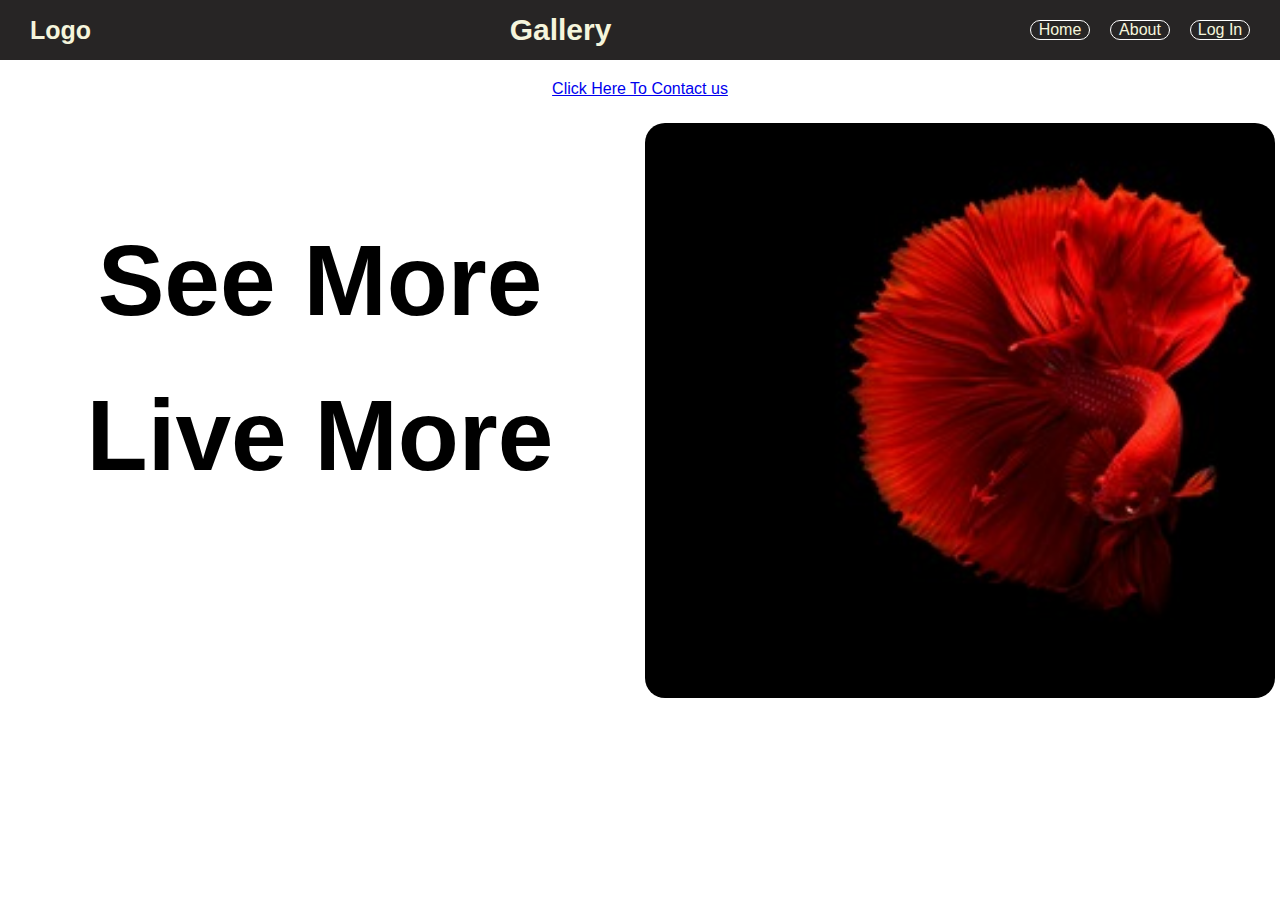
<file: index.html>
<!DOCTYPE html>
<html lang="en">
<head>
    <meta charset="UTF-8">
    <meta name="viewport" content="width=device-width, initial-scale=1.0">
    <title>1st Web Page</title>
    <link rel="stylesheet" href="style.css">
</head>
<body>
    <div class="nav">
        <div class="logo">Logo</div>
        <div class="name">Gallery</div>
        <div class="content">
            <div class="nav1">Home</div>
            <div class="nav2">About</div>
            <div class="nav3">Log In</div>
        
        </div>
    </div>
    <div class="link">
        <a class="link" href="contact.html">Click Here To Contact us</a>
    </div>
    <div class="main">
        <div class="main1">
            <h1 class="head">See More </h1>
            <h1 class="head">Live More</h1>
        </div>
        <div class="main2">
            <img class="img" src="pexels-chevanon-325044.jpg" alt="Nature">
        </div>
    </div>
    <!-- <h2 class="para">Nature</h2>
    <div class="first">
        <img class="image" src="4k-nature-ztbad1qj8vdjqe0p.jpg" alt="Nature">
    </div> -->
</body>
</html>
</file>
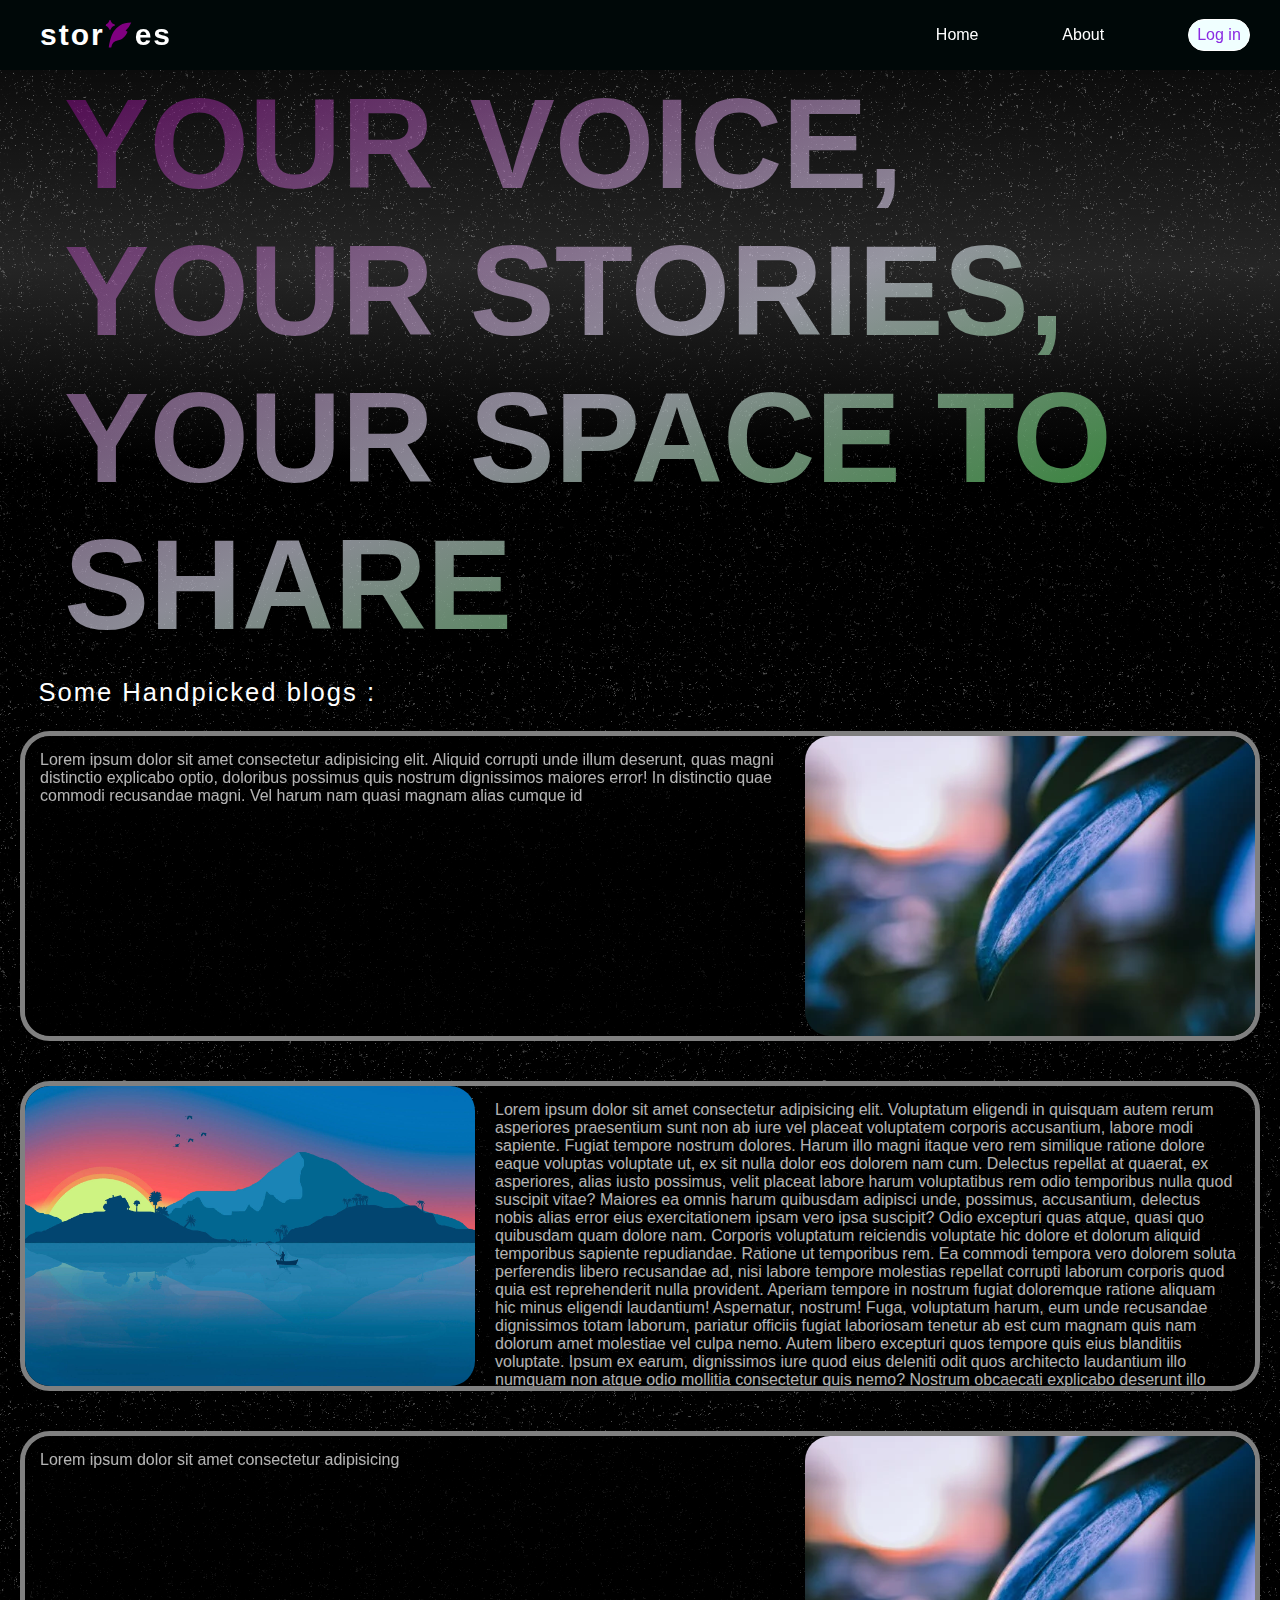
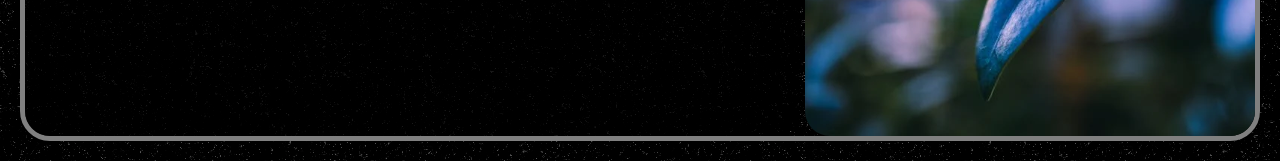
<file: Blog/index.html>
<!DOCTYPE html>
<html lang="en">
<head>
    <meta charset="UTF-8">
    <meta name="viewport" content="width=device-width, initial-scale=1.0">
    <title>Blog Page</title>
    <link rel="stylesheet" href="style.css">
</head>
<body>
    <div class="main">
        <div class="nav">
            <div class="logo">stor<img style="width: 30px;height: 40px;" src="images/logopen.svg" alt="" srcset="">es</div>
            <div class="menu">
                <div class="add">
                    <div id="txt">Add Blog</div>
                    <div class="plus">+</div>
                </div>
                <div class="nav-item" id="opnpg">Home</div>
                <div class="nav-item">About</div>
                <div id="log">Log in</div>
            </div>
        </div>


        <div id="blog_header">
            <h1 id="blog_title">Your Voice, Your Stories, Your Space to Share</h1>
        </div>



        <div id="content">
            <div class="blog">Some Handpicked blogs :</div>
            <div class="writing">
                <div class="text">Lorem ipsum dolor sit amet consectetur adipisicing elit. Aliquid corrupti unde illum deserunt, quas magni distinctio explicabo optio, doloribus possimus quis nostrum dignissimos maiores error! In distinctio quae commodi recusandae magni. Vel harum nam quasi magnam alias cumque id</div>
                <div class="img">
                    <img src="images/pexels-photo-1676581.webp" alt="nature">
                </div>
            </div>
            <div class="writing">
                <div class="img">
                    <img src="images/4k-minimalist-mountains-9oitratl6gd996za.jpg" alt="nature">
                </div>
                <div class="text">Lorem ipsum dolor sit amet consectetur adipisicing elit. Voluptatum eligendi in quisquam autem rerum asperiores praesentium sunt non ab iure vel placeat voluptatem corporis accusantium, labore modi sapiente. Fugiat tempore nostrum dolores. Harum illo magni itaque vero rem similique ratione dolore eaque voluptas voluptate ut, ex sit nulla dolor eos dolorem nam cum. Delectus repellat at quaerat, ex asperiores, alias iusto possimus, velit placeat labore harum voluptatibus rem odio temporibus nulla quod suscipit vitae? Maiores ea omnis harum quibusdam adipisci unde, possimus, accusantium, delectus nobis alias error eius exercitationem ipsam vero ipsa suscipit? Odio excepturi quas atque, quasi quo quibusdam quam dolore nam. Corporis voluptatum reiciendis voluptate hic dolore et dolorum aliquid temporibus sapiente repudiandae. Ratione ut temporibus rem. Ea commodi tempora vero dolorem soluta perferendis libero recusandae ad, nisi labore tempore molestias repellat corrupti laborum corporis quod quia est reprehenderit nulla provident. Aperiam tempore in nostrum fugiat doloremque ratione aliquam hic minus eligendi laudantium! Aspernatur, nostrum! Fuga, voluptatum harum, eum unde recusandae dignissimos totam laborum, pariatur officiis fugiat laboriosam tenetur ab est cum magnam quis nam dolorum amet molestiae vel culpa nemo. Autem libero excepturi quos tempore quis eius blanditiis voluptate. Ipsum ex earum, dignissimos iure quod eius deleniti odit quos architecto laudantium illo numquam non atque odio mollitia consectetur quis nemo? Nostrum obcaecati explicabo deserunt illo voluptas dolorum alias, tenetur hic accusamus corporis ab repellat modi ad atque expedita ratione nam iure blanditiis minus inventore recusandae distinctio cum quibusdam eaque? Sapiente aspernatur in blanditiis rem accusantium totam eveniet quasi id sit, provident aut aperiam quaerat nobis! Sint animi eaque iusto, recusandae praesentium accusamus alias labore expedita ratione facilis eligendi. Eum illo aliquam iste non mollitia nisi rerum delectus accusamus earum possimus veniam voluptate doloribus, esse quam sapiente quis corrupti veritatis nostrum cum, dignissimos at illum tempora neque. Ratione nulla nemo eaque, animi aliquam in nesciunt aliquid. Quibusdam, alias odit excepturi voluptatum dolor culpa tempora accusantium suscipit perferendis nulla. Quas, officiis aliquam a quod facere dolorem iure animi quibusdam, ullam eos ad minima perferendis cum. Vero molestiae, officia possimus aliquam iure quisquam tempora deleniti qui maxime hic ab. Repellat ex cupiditate earum eius illum doloremque praesentium, amet assumenda. Numquam doloribus nemo nesciunt fuga, architecto sunt minima minus necessitatibus laborum tempora ratione? Nam, dignissimos dolorem blanditiis itaque unde exercitationem libero explicabo quibusdam. Architecto at, fuga inventore omnis sapiente dolores voluptates modi molestiae illum quisquam nostrum iusto aliquid sint enim? Eos!</div>
            </div>
            <div class="writing">
                <div class="text">Lorem ipsum dolor sit amet consectetur adipisicing </div>
                <div class="img">
                    <img src="images/pexels-photo-1676581.webp" alt="nature">
                </div>
            </div>
        </div>
    </div>
    <div id="add-blog">
        <div id="add-blog-cross">X</div>
        <div class="add-blog-header">Add My Blog</div>
        <div class="add-blog-input">
            <div class="blog-input">
                <label for="blogs">Write Here</label><br>
                <textarea name="blogs" id="blogs" placeholder="Write On Me..." ></textarea>
            </div>
            <div class="blog-input">
                <label for="image">Image</label><br>
                <input id="image" type="text" placeholder="Paste Image Address...">
            </div>
            <div class="blog-input">
                <button id="blog-submit">Submit</button>
            </div>
        </div>
    </div>
    <form action="#" id="login">
        <div id="cross-login">X</div>
        <div class="login-header">Log In</div>
        <div class="login-input">
            <div class="input">
                <label for="username">Username</label><br>
                    <input id="username" type="text" placeholder="UserName" required>
                    <div id="span">Username not found</div>
            </div>
            <div class="input">
                <label for="password">Password</label><br>
                    <input id="password" type="password" placeholder="Password" required>
                    <div id="span2">Incorrect password</div>
            </div>
            <div class="input">
                <button id="btn">Log In</button>
            </div>
            <div id="i-input">
                <!-- <button id="btn">Sign In</button> -->
                Don't Have a Account?<u>Create One</u>

            </div>
        </div>
    </form>
    <form action="#" id="signin">
        <div id="cross-signin">X</div>
        <div class="signin-header">Sign In</div>
        <div class="signin-input">
            <div class="s-input">
                <label for="name">Username</label><br>
                    <input id="name" name="name" type="text" placeholder="UserName" required>
                    <div id="span1">Username already used</div>
            </div>
            <div class="s-input">
                <label for="email">Email</label><br>
                    <input id="email" type="email" placeholder="Email" required>
            </div>
            <div class="s-input">
                <label for="pass">Password</label><br>
                    <input id="pass" type="password" placeholder="Password" required>
            </div>
            <div class="s-input">
                <button id="button">Sign In</button>
            </div>
        </div>
    </form>
    <script src="script.js"></script>
</body>
</html>
</file>
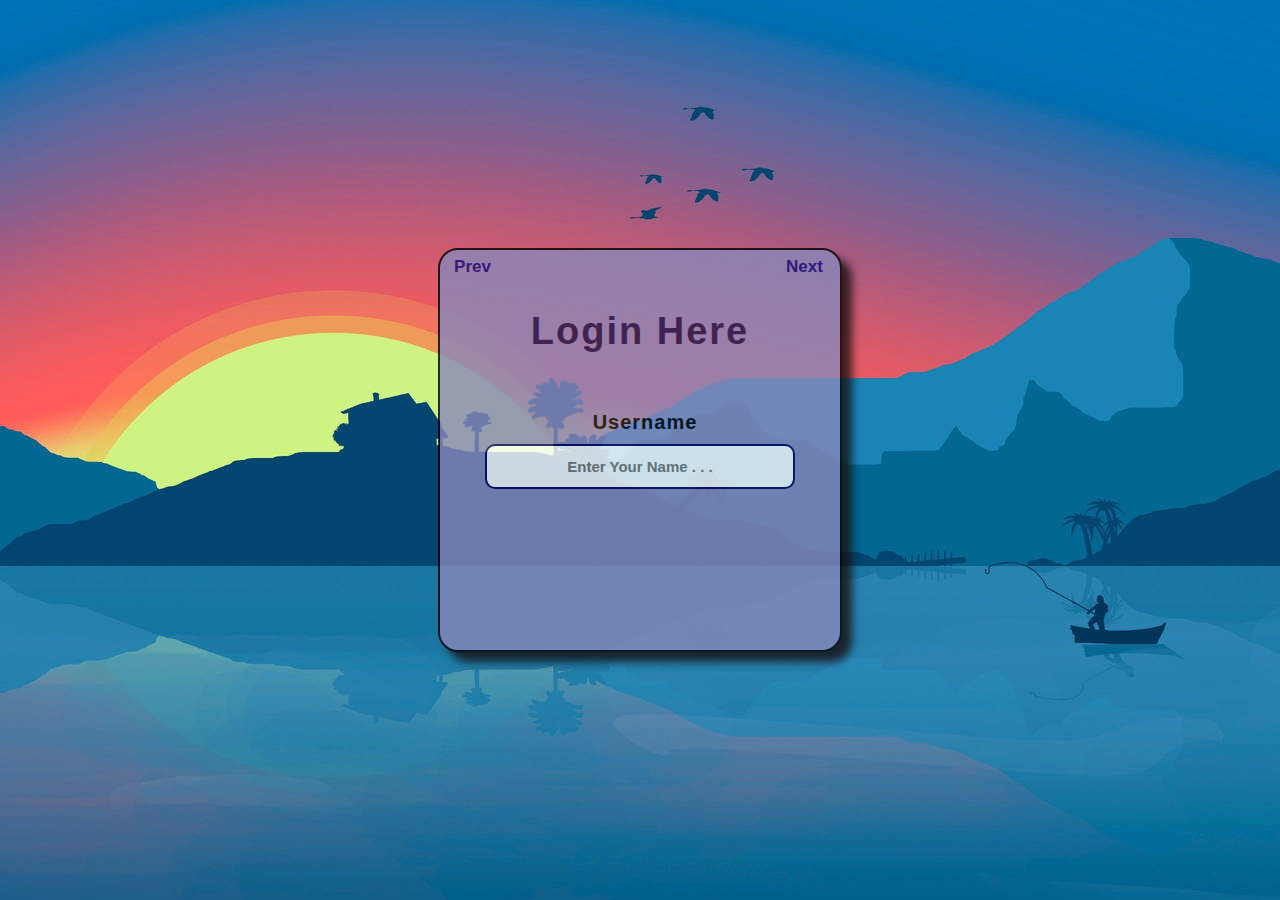
<file: Dynamic-SignUp Page/index.html>
<!DOCTYPE html>
<html lang="en">
<head>
    <meta charset="UTF-8">
    <meta name="viewport" content="width=device-width, initial-scale=1.0">
    <title>Sign Up Page</title>
    <link rel="stylesheet" href="style.css">
</head>
<body>
    <div id="container">
        <div id="move">
            <div id="prev">Prev</div>
            <div id="next">Next</div>
        </div>
        <div class="login">Login Here</div>
        <form id="form">
            <div class="input">
                <label for="username">Username</label><br>
                <input id="username" type="text" placeholder="Enter Your Name . . ." required>
            </div>
            <div class="input">
                <label for="password">Password</label><br>
                <input id="password" type="Password" placeholder="* * * * * * * * *" required>
            </div>
            <div class="input">
                <label for="email">Email</label><br>
                <input id="email" type="email" placeholder="abc@xyz.com" required>
            </div>
            <button onclick="fun()" class="btn">SUBMIT</button>
        </form>
    </div>
    <script src="script.js"></script>
</body>
</html>
</file>
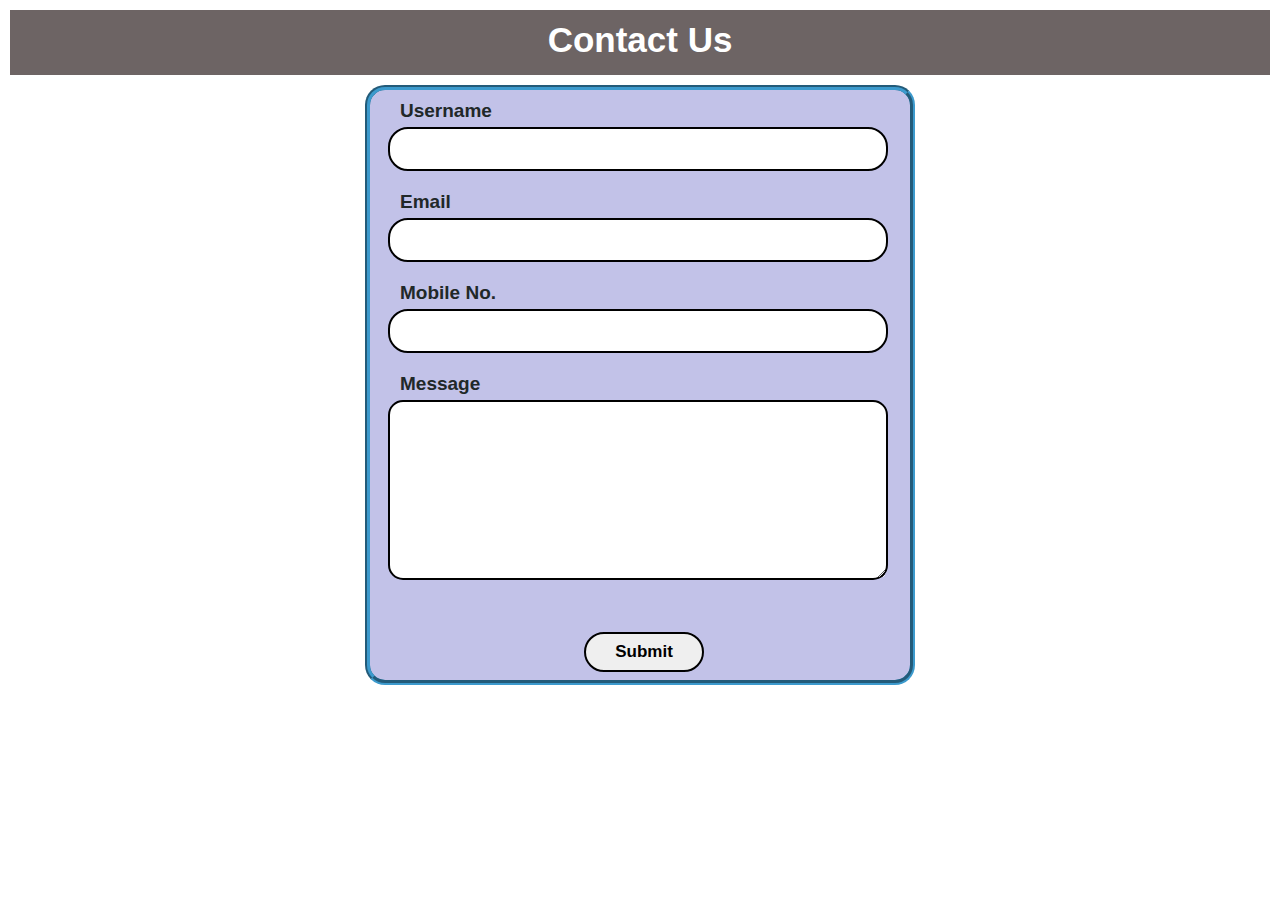
<file: contact.html>
<!DOCTYPE html>
<html lang="en">
<head>
    <meta charset="UTF-8">
    <meta name="viewport" content="width=device-width, initial-scale=1.0">
    <title>Contact Us</title>
    <link rel="stylesheet" href="contact.css">
</head>
<body>
    <div class="nav">
        <h1 class="head">Contact Us</h1>
    </div>
    <div class="container">
        <div class="form">
            <form action="contact.php">
                <div class="fill">
                    <label for="name">Username</label><br>
                    <input type="text" id="name" name="name" required>
                </div>
                <div class="fill">
                    <label for="email">Email</label><br>
                    <input type="email" id="email" name="email" required>
                </div>
                <div class="fill">
                    <label for="phone">Mobile No.</label><br>
                    <input type="text" id="phone" name="phone">
                </div>
                <div class="fill">
                    <label for="message">Message</label><br>
                    <textarea id="message" name="message" cols="80"  required></textarea>
                </div>
                <br>
                <div class="last">
                    <input class="sub" type="submit" value="Submit">
                </div>
            </form>
        </div>
    </div>
</body>
</html>
</file>
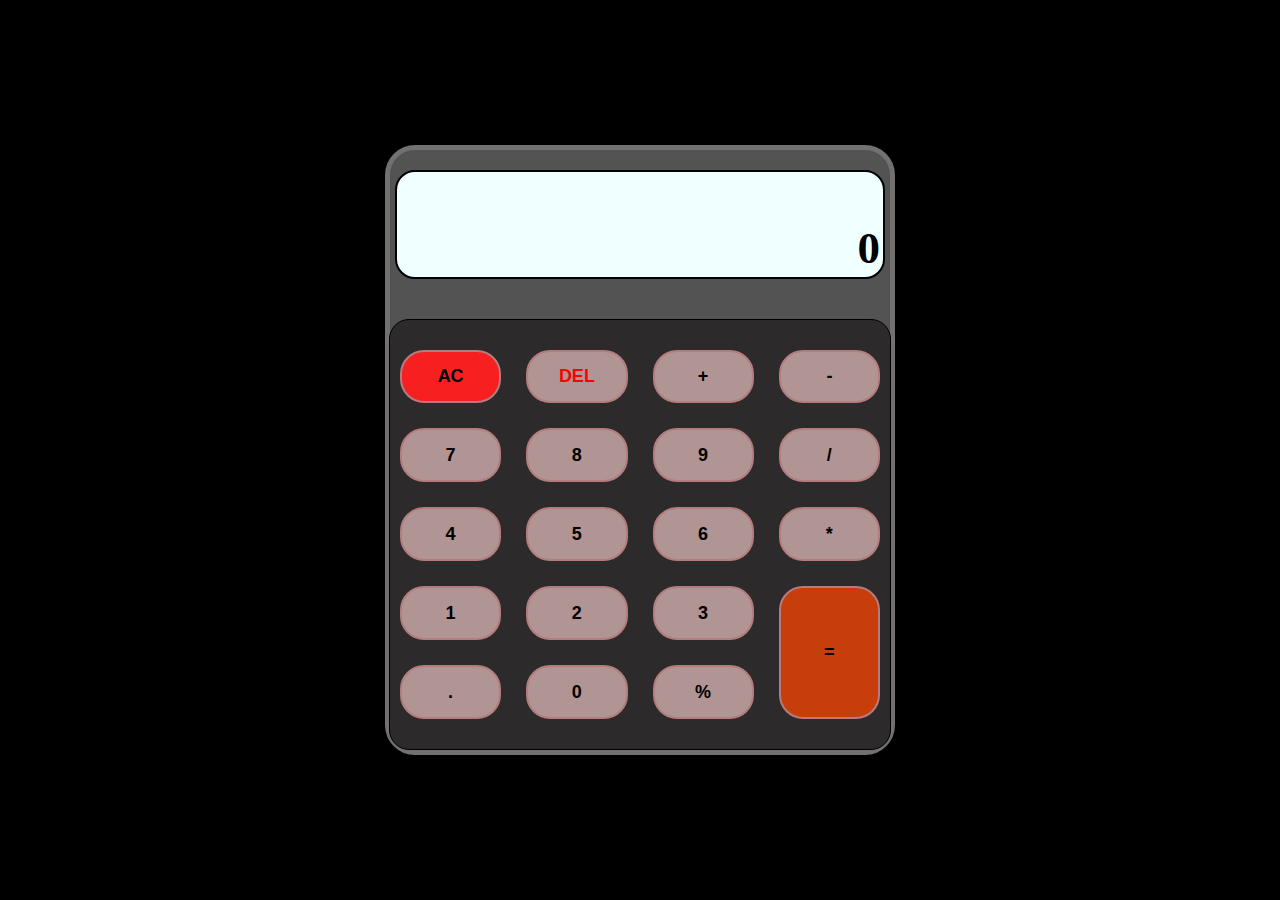
<file: Calculator/calculator.html>
<!DOCTYPE html>
<html lang="en">
<head>
    <meta charset="UTF-8">
    <meta name="viewport" content="width=device-width, initial-scale=1.0">
    <title>Calculator</title>
    <link rel="stylesheet" href="calculator.css">
</head>
<body>
    <div class="container">
        <div id="display">0</div>
        <div class="cal">
            <button class="grid-items clear" onclick="clearDisplay()">AC</button>
            <button class="grid-items del" onclick="deleteLast()">DEL</button>
            <button class="grid-items" onclick="appendToDisplay('+')">+</button>
            <button class="grid-items" onclick="appendToDisplay('-')">-</button>
            <button class="grid-items" onclick="appendToDisplay('7')">7</button>
            <button class="grid-items" onclick="appendToDisplay('8')">8</button>
            <button class="grid-items" onclick="appendToDisplay('9')">9</button>
            <button class="grid-items" onclick="appendToDisplay('/')">/</button>
            <button class="grid-items" onclick="appendToDisplay('4')">4</button>
            <button class="grid-items" onclick="appendToDisplay('5')">5</button>
            <button class="grid-items" onclick="appendToDisplay('6')">6</button>
            <button class="grid-items" onclick="appendToDisplay('*')">*</button>
            <button class="grid-items" onclick="appendToDisplay('1')">1</button>
            <button class="grid-items" onclick="appendToDisplay('2')">2</button>
            <button class="grid-items" onclick="appendToDisplay('3')">3</button>
            <button class="grid-items equal" onclick="calculateResult()">=</button>
            <button class="grid-items" onclick="appendToDisplay('.')">.</button>
            <button class="grid-items" onclick="appendToDisplay('0')">0</button>
            <button class="grid-items" onclick="appendToDisplay('%')">%</button>
        </div>
    </div>
    <script src="calculator.js"></script>
</body>
</html>
</file>
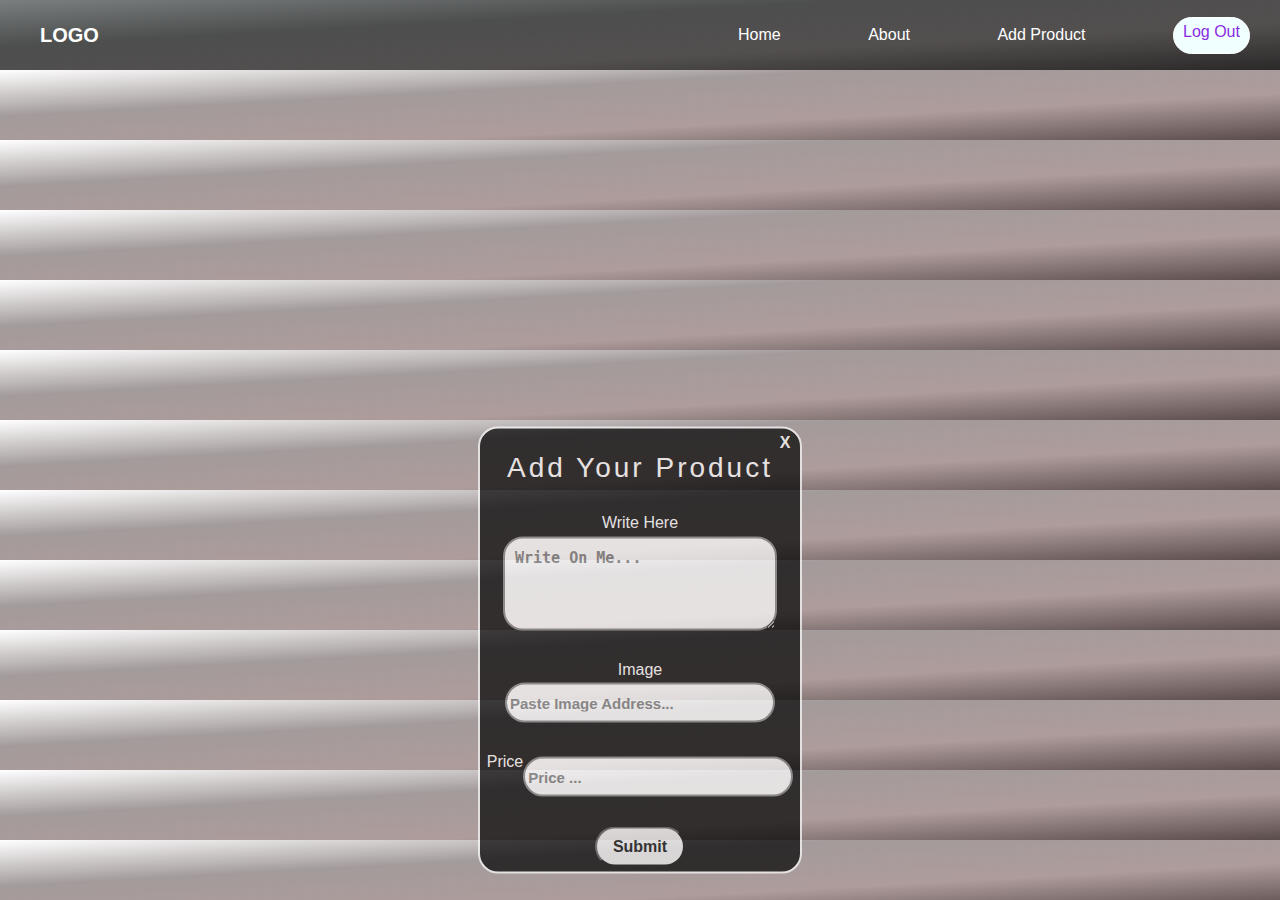
<file: Product_Site/addProd.html>
<!DOCTYPE html>
<html lang="en">
<head>
    <meta charset="UTF-8">
    <meta name="viewport" content="width=device-width, initial-scale=1.0">
    <title>Add Product</title>
    <link rel="stylesheet" href="home.css">
    <link rel="stylesheet" href="addProd.css">
    <!-- <link rel="stylesheet" href="login.css"> -->
</head>
<body>
    <div class="main">
        <div class="nav">
            <div class="logo">LOGO</div>
            <div class="menu">
                <div class="nav-item">Home</div>
                <div class="nav-item">About</div>
                <div class="nav-item">Add Product</div>
                <div id="sign">Sign In</div>
                <div id="log">Log in</div>
                <div id="logout">Log Out</div>
            </div>
        </div>
    </div>
    <div id="add-product">
        <div id="add-cross">X</div>
        <div class="add-header">Add Your Product</div>
        <div class="add-input">
            <div class="product-input">
                <label for="product">Write Here</label><br>
                <textarea name="product" id="product" placeholder="Write On Me..." ></textarea>
            </div>
            <div class="product-input">
                <label for="image">Image</label><br>
                <input id="image" type="text" placeholder="Paste Image Address...">
            </div>
            <div class="product-input">
                <label for="price">Price</label><br>
                <input id="price" type="number" placeholder="Price ...">
            </div>
            <div class="product-input">
                <button id="add-submit" type="button">Submit</button>
            </div>
        </div>
    </div>
    <script src="home.js"></script>
    <script src="addProd.js"></script>
</body>
</html>
</file>
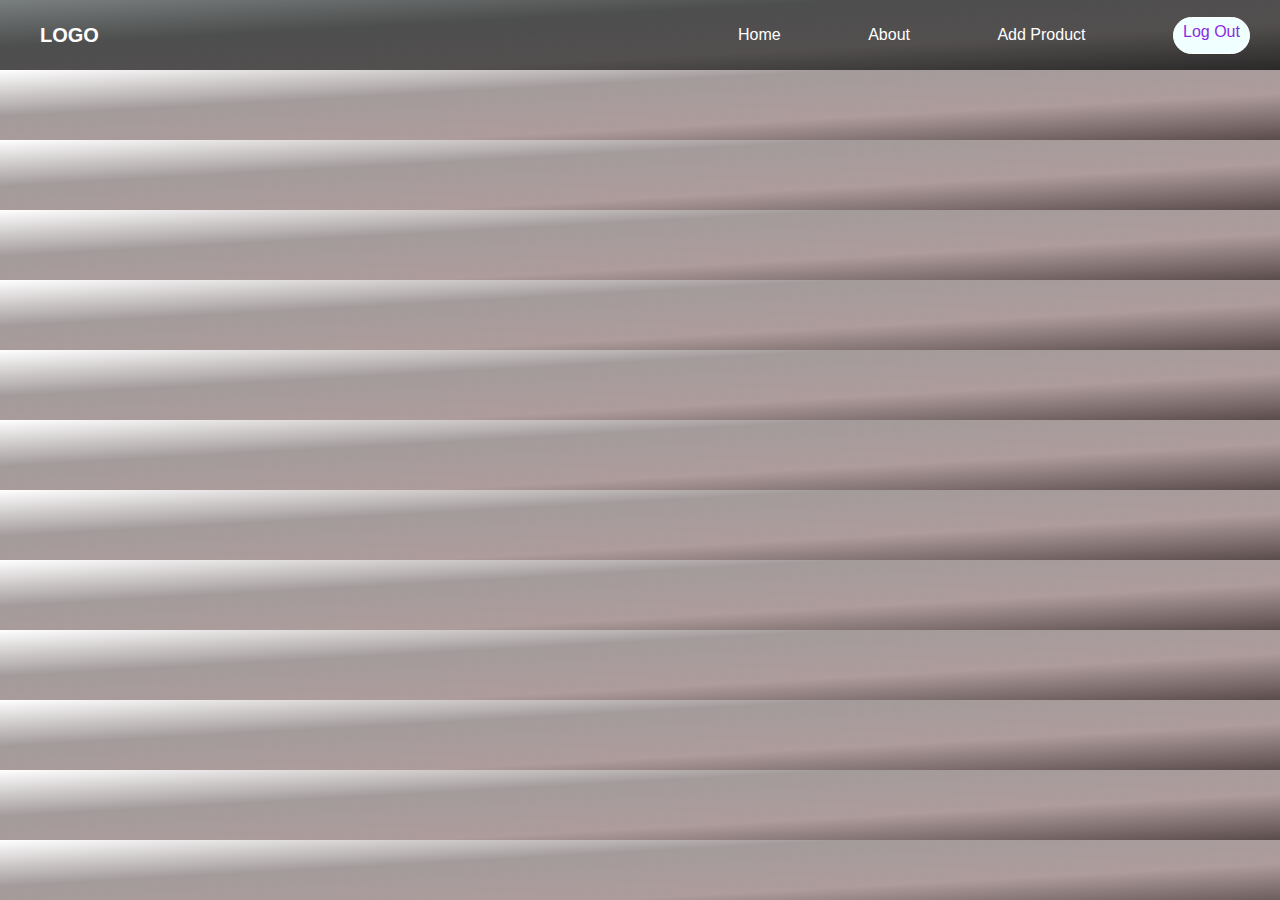
<file: Product_Site/home.html>
<!DOCTYPE html>
<html lang="en">
<head>
    <meta charset="UTF-8">
    <meta name="viewport" content="width=device-width, initial-scale=1.0">
    <title>Home</title>
    <link rel="stylesheet" href="home.css">
    <link rel="stylesheet" href="product.css">
</head>
<body>
    <div class="main">
        <div class="nav">
            <div class="logo">LOGO</div>
            <div class="menu">
                <div class="nav-item home">Home</div>
                <div class="nav-item about">About</div>
                <div class="nav-item" id="add">Add Product</div>
                <div id="sign">Sign In</div>
                <div id="log">Log in</div>
                <div id="logout">Log Out</div>
            </div>
        </div>
        <!-- <div class="product">
            <div class="product-item">
                <div class="product-img">
                    <img src="[data-uri]" alt="product">
                </div>
                <div class="product-desc">
                    camera
                </div>
                <div class="price">
                    20000
                </div>
            </div>
        </div> -->
    </div>
    <script src="home.js"></script>
    <script src="contentLoader.js"></script>
</body>
</html>
</file>
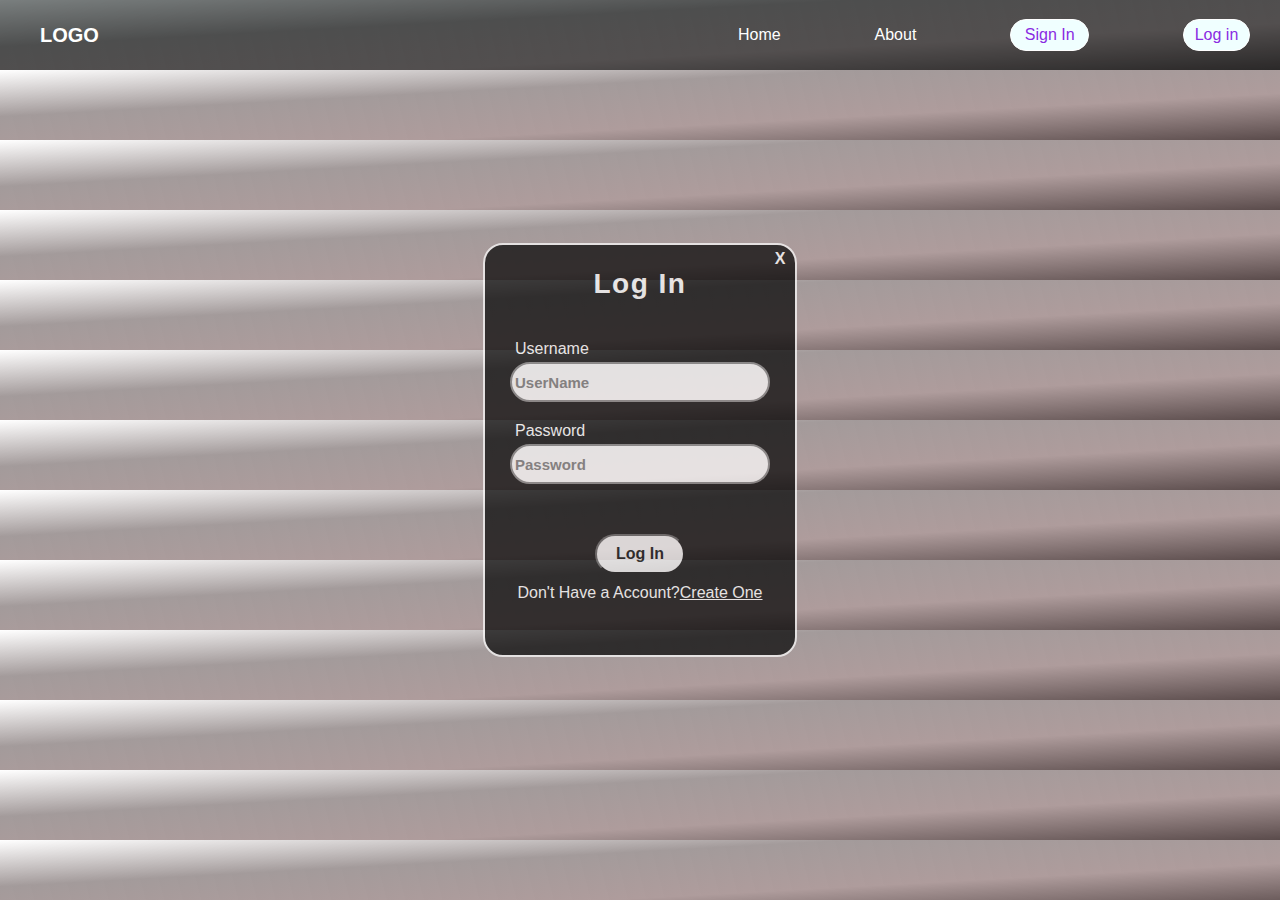
<file: Product_Site/login.html>
<!DOCTYPE html>
<html lang="en">
<head>
    <meta charset="UTF-8">
    <meta name="viewport" content="width=device-width, initial-scale=1.0">
    <title>Log In</title>
    <link rel="stylesheet" href="login.css">
    <link rel="stylesheet" href="home.css">
</head>
<body>
    <div class="main">
        <div class="nav">
            <div class="logo">LOGO</div>
            <div class="menu">
                <div class="nav-item">Home</div>
                <div class="nav-item">About</div>
                <div class="nav-item" id="add">Add Product</div>
                <div id="sign">Sign In</div>
                <div id="log">Log in</div>
            </div>
        </div>
    <form action="#" id="login">
        <div id="cross-login">X</div>
        <div class="login-header">Log In</div>
        <div class="login-input">
            <div class="input">
                <label for="username">Username</label><br>
                    <input id="username" type="text" placeholder="UserName" required>
                    <div id="span">Username not found</div>
            </div>
            <div class="input">
                <label for="password">Password</label><br>
                    <input id="password" type="password" placeholder="Password" required>
                    <div id="span2">Incorrect password</div>
            </div>
            <div class="input">
                <button id="btn" type="button">Log In</button>
            </div>
            <div id="i-input">
                <!-- <button id="btn">Sign In</button> -->
                Don't Have a Account?<u>Create One</u>

            </div>
        </div>
    </form>
    <script src="login.js"></script>
    <script src="home.js"></script>
</body>
</html>
</file>
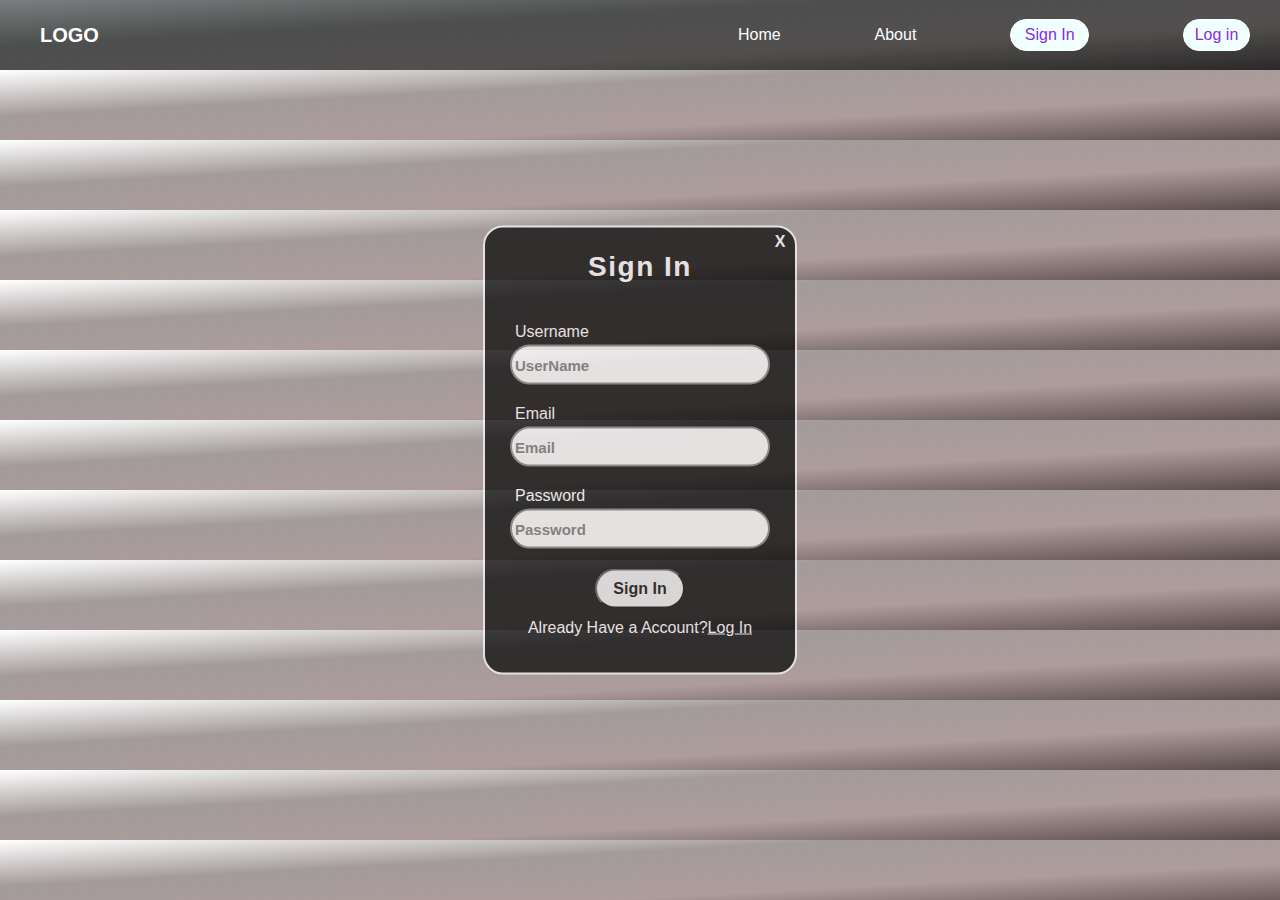
<file: Product_Site/signup.html>
<!DOCTYPE html>
<html lang="en">

<head>
    <meta charset="UTF-8">
    <meta name="viewport" content="width=device-width, initial-scale=1.0">
    <title>Sign Up</title>
    <link rel="stylesheet" href="signup.css">
    <link rel="stylesheet" href="home.css">
</head>

<body>
    <div class="main">
        <div class="nav">
            <div class="logo">LOGO</div>
            <div class="menu">
                <div class="nav-item">Home</div>
                <div class="nav-item">About</div>
                <div class="nav-item" id="add">Add Product</div>
                <div id="sign">Sign In</div>
                <div id="log">Log in</div>
            </div>
        </div>
    </div>
    <form action="#" id="signin">
        <div id="cross-signin">X</div>
        <div class="signin-header">Sign In</div>
        <div class="signin-input">
            <div class="s-input">
                <label for="name">Username</label><br>
                <input id="name" name="name" type="text" placeholder="UserName" required>
                <div id="span1">Username already used</div>
            </div>
            <div class="s-input">
                <label for="email">Email</label><br>
                <input id="email" type="email" placeholder="Email" required>
            </div>
            <div class="s-input">
                <label for="pass">Password</label><br>
                <input id="pass" type="password" placeholder="Password" required>
            </div>
            <div class="s-input">
                <button id="button" type="button">Sign In</button>
            </div>
            <div id="i-input">
                <!-- <button id="btn">Sign In</button> -->
                Already Have a Account?<u>Log In</u>

            </div>
        </div>
    </form>
    <script src="signup.js"></script>
    <script src="home.js"></script>
</body>

</html>
</file>
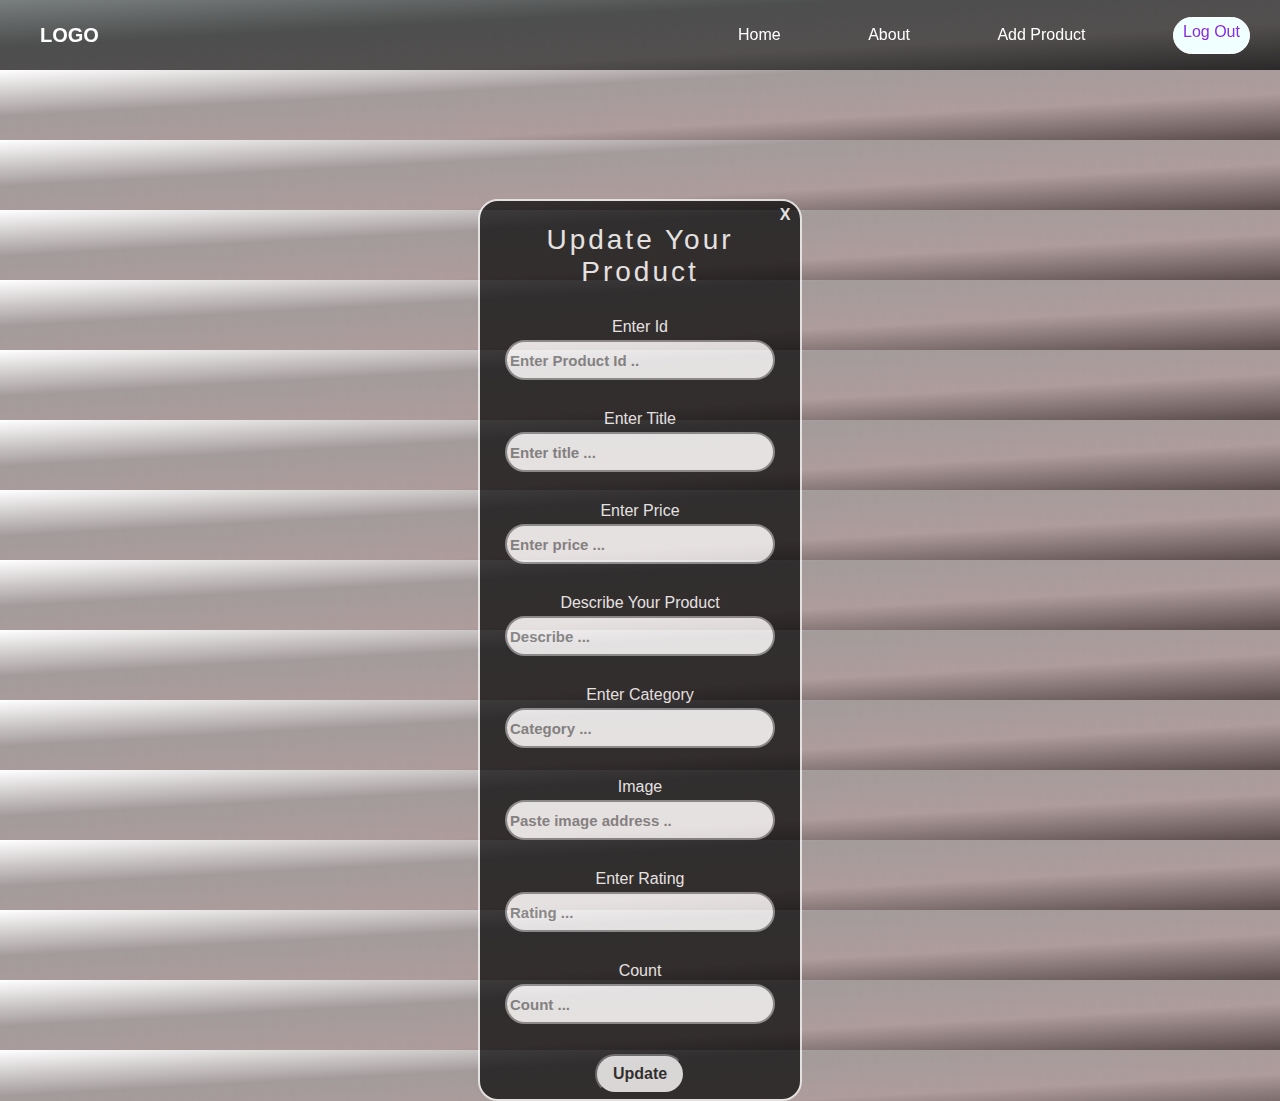
<file: Product_Site/update.html>
<!DOCTYPE html>
<html lang="en">

<head>
    <meta charset="UTF-8">
    <meta name="viewport" content="width=device-width, initial-scale=1.0">
    <title>Add Product</title>
    <link rel="stylesheet" href="home.css">
    <link rel="stylesheet" href="addProd.css">
    <!-- <link rel="stylesheet" href="login.css"> -->
</head>

<body>
    <div class="main">
        <div class="nav">
            <div class="logo">LOGO</div>
            <div class="menu">
                <div class="nav-item">Home</div>
                <div class="nav-item">About</div>
                <div class="nav-item" id="add">Add Product</div>
                <div id="sign">Sign In</div>
                <div id="log">Log in</div>
                <div id="logout">Log Out</div>
            </div>
        </div>
    </div>
    <div id="add-product">
        <div id="add-cross">X</div>
        <div class="add-header">Update Your Product</div>
        <div class="add-input">
            <div class="product-input">
                <label for="id">Enter Id</label><br>
                <input type="text" name="" id="id" placeholder="Enter Product Id .." />
            </div>
            <div class="product-input">
                <label for="title">Enter Title</label>
                <input type="text" name="" id="title" placeholder="Enter title ..." />
            </div>
            <div class="product-input">
                <label for="price">Enter Price</label>
                <input type="number" name="" id="price" placeholder="Enter price ..." />
            </div>
            <div class="product-input">
                <label for="desc">Describe Your Product</label>
                <input type="text" name="" id="desc" placeholder="Describe ..." />
            </div>
            <div class="product-input">
                <label for="category">Enter Category</label>
                <input type="text" name="" id="category" placeholder="Category ..." />
            </div>
            <div class="product-input">
                <label for="image">Image</label>
                <input type="text" name="" id="image" placeholder="Paste image address .." />
            </div>
            <div class="product-input">
                <label for="rate">Enter Rating</label>
                <input type="text" name="" id="rate" placeholder="Rating ..." />
            </div>
            <div class="product-input">
                <label for="count">Count</label>
                <input type="text" name="" id="count" placeholder="Count ..." />
            </div>
            <div class="product-input">
                <button onclick="updateData()" type="button">Update</button>
            </div>
        </div>
    </div>
    <script src="home.js"></script>
    <script src="addProd.js"></script>
    <script src="update.js"></script>
</body>

</html>
</file>
<file: style.css>
*{
    margin: 0;
    padding: 0;
    box-sizing: border-box;
    font-family:Arial, Helvetica, sans-serif;
}
html,body{
    height: 100%;
    width: 100%;
}
.nav{
    background-color: rgb(39, 37, 37);
    display: flex;
    justify-content:space-between;
    align-items:center;
    height: 60px;
}
.content{
    display: flex;
    justify-content:space-between;
    align-items: center;
    width:250px ;
    color: beige;
    padding-right: 30px;
    /* border: 1px solid white; */
}
.logo{
    /* width: 40px; */
    padding-left: 30px;
    font-size: 25px;
    font-weight: 700;
    color: beige;
}
.name{
    /* width: 100px; */
    color: beige;
    font-weight: 800;
    font-size: 30px;
}
.nav1{
    width: 60px;
    height: 20px;
    /* padding: 20px; */
    border: 1px solid white;
    text-align: center;
    border-radius: 20px;
}
.nav2{
    width: 60px;
    height: 20px;
    /* padding: 20px; */
    border: 1px solid white;
    text-align: center;
    border-radius: 20px;
}
.nav3{
    width: 60px;
    height: 20px;
    /* padding: 20px; */
    border: 1px solid white;
    text-align: center;
    border-radius: 20px;
}
.main{
    /* background-color: aqua; */
    height: 575px;
    width:100%;
    display: flex;
}
.link{
    text-align: center;
    /* background-color:red; */
    padding: 20px;
}
.main1{
    border: 5px solid white;
    width: 50%;
    border-radius: 20px;
    /* text-align: center; */
    /* background-color: aqua; */
    padding-top: 100px;

}
.main2{
    border: 5px solid white;
    width: 50%;
    border-radius: 20px;
    /* background-color: aqua; */
    
}
.img{
    height: 575px;
    width: 100%;
    object-fit: cover;
    border-radius: 20px;
}
.head{
    font-size: 100px;
    text-align: center;
    padding: 0px 40px 40px 40px;
    /* padding-top: 60px; */
    font-family:'Franklin Gothic Medium', 'Arial Narrow', Arial, sans-serif;
}
</file>
<file: Blog/style.css>
*{
    margin: 0;
    padding: 0;
}
body{
    font-family: Verdana, Geneva, Tahoma, sans-serif;
    background-image: url(images/bg.svg);
    /* background-repeat: repeat; */
    /* background-size: cover; */
    
}
.main{
    display: flex;
    flex-direction: column;
    /* flex-wrap: wrap; */
    justify-content: center;
    align-items: center;
    
}
.nav{
    width: 100%;
    height: 70px;
    background-color: rgb(0, 8, 8);
    /* opacity: 0.7; */
    
    display: flex;
    justify-content: space-between;
    align-items: center;
    position: sticky;
    top: 0;
    z-index: 999;
}
.menu{
    display: flex;
    width: 40%;
    justify-content: space-between;
    align-items: center;
    padding: 30px;
    color: white;
    /* opacity: 1; */
}
.add{
    display: flex;
    align-items: center;
    justify-content: center;
    border: 2px solid white;
    border-radius: 20px;
    height: 35px;
    width: 110px;
    font-size: 1rem;
    color: white;
    cursor: pointer;
    visibility: hidden;
    /* display: none; */
}
.plus{
    /* border: 1px solid white; */
    padding-left: 2px;
    /* padding-top: 1px; */
    font-size: 20px;
    font-weight: 900;
}
#txt{
    border-right:1px solid white;
    height: inherit;
    display: flex;
    align-items: center;
    justify-content: center;
    /* font-size: 12px; */
    /* padding-right: 5px; */
}
.add:hover{
    scale: 1.1;
    background-color: black;
    opacity: 0.8;
}
.nav-item{
    cursor: pointer;
}
.nav-item:hover{
    color: whitesmoke;
    scale: 1.1;
}
#log{
    border: 1px solid white;
    border-radius: 20px;
    height: 30px;
    width: 60px;
    font-weight: 540;
    display: flex;
    align-items: center;
    justify-content: center;
    cursor: pointer;
    background-color: azure;
    color: blueviolet;
}
#log:hover{
    scale: 1.1;
    border-radius: 20px;
    border: 2px solid white;
    background-color: wheat;
    color:black;
}
.logo{
    padding-left: 40px;
    font-size: 30px;
    font-weight: 700;
    letter-spacing: 2px;
    display: flex;
    align-items: center;
    color: white;
    cursor:pointer;
}
.logo:hover{
    /* scale: 1.1; */
    transform: scale(1.1);
    transition-duration: 0.5s;
}

#blog_header{
    color:white;
    text-transform: uppercase;
    height: 100%;
    width: 100%;
    background: linear-gradient(to bottom,rgba(255, 255, 255, 0.049),rgba(255, 255, 255, 0.147),rgba(0, 0, 0, 0.315),rgba(0, 0, 0, 0.277));
}

#blog_title{
    font-size: 10vw;
    margin-left: 5vw;
    background: linear-gradient(to bottom right,rgba(128, 0, 128, 0.56),rgba(206, 206, 222, 0.674),green);
    background-clip: text;
    -webkit-text-fill-color: transparent;
}

form,#add-blog{
    position: absolute;
    top: 50%;
    left: 50%;
    transform: translate(-50%,-50%);
    width: 300px;
    height: 400px;
    border: 2px solid white;
    background-color: black;
    opacity: 0.7;
    display: flex;
    flex-direction: column;
    padding: 5px;
    border-radius: 20px;

}
#login{
    display:none;
}
#signin{
    /* visibility: hidden; */
    display:none;

}
#span,#span1,#span2{
    color: red;
    /* z-index: 999 !important; */
    /* opacity: 1 !important; */
    font-size: 10px;
    font-weight: 700;
    margin: 5px;
    display: none;
}
#add-blog-cross,#cross-signin,#cross-login{
    text-align: center;
    /* border: 1px solid; */
    width: 20px;
    margin-left: 280px;
    cursor: pointer;
    font-weight: 900;
    color: white;
}
.signin-header,.login-header,.add-blog-header{
    font-size: 28px;
    letter-spacing: 1.5px;
    text-align: center;
    color: white;
    font-weight: 800;
}
.signin-input,.login-input,.blog-input{
    /* border: 1px solid; */
    display: flex;
    flex-wrap: wrap;
    margin-top: 30px;
    justify-content: center;
    /* align-items: center; */
}
.s-input,.input{
    margin: 10px;
}
input{
    width: 250px;
    height: 30px;
    border: 2px solid grey;
    border-radius: 20px;
    padding: 3px;
    margin-top: 4px;
    font-size: 15px;
    font-weight: 650;
}
label{
    margin-left:5px;
    color: white;
    opacity: 1;
    /* margin-bottom: 5px; */
    /* text-align: center; */
}
#btn{
    margin-top: 30px;
    height: 40px;
}

button{
    width: 90px;
    height: 40px;
    border-radius: 20px;
    font-size: 16px;
    font-weight: 600;
    cursor: pointer;
}
button:hover{
    scale: 1.1;
}
#i-input{
    cursor: pointer;
    color: white;
}
.blog{
    font-size: 2vw;
    letter-spacing: 2px;
    /* text-align:center; */
    margin: 20px 2px 4px 3vw;
    text-decoration:strong;
    color: white;
    /* position:sticky;
    top: 50px; */
}
#content{
    display: flex;
    flex-direction: column;
    width:100%;
}
.writing{
    /* width:100%; */
    height: 300px;
    /* overflow-y:scroll; */
    border: 5px solid grey;
    border-radius: 30px;
    display: flex;
    /* flex-wrap: wrap; */
    margin: 20px;
    column-gap: 5px;
}
.text{
    width:calc(100vw - 450px);
    /* border: 2px solid; */
    border-radius: 25px;
    padding: 15px;
    /* margin: 1px; */
    background-color:black;
    opacity: 0.7;
    color: white;
    height:270px;
    /* text-wrap: wrap; */
    overflow-y:scroll;
    overflow-x: hidden;
    white-space: normal;
    word-wrap: break-word;
}
.text::-webkit-scrollbar{
    width: 10px;
    /* height: 200px; */
    /* background-color:grey ; */
    border-radius: 40px;
}

.img{
    width:450px;
    /* min-width: 350px; */
    height:300px;
    object-fit:cover;
    /* position: sticky; */
    top: 0;
}
img{
    width:inherit;
    height: inherit;
    border-radius: 25px;

}


textarea{
    width: 250px;
    height: 70px;
    padding: 10px;
    margin-top: 5px;
    font-size: 15px;
    font-weight: 700;
    border: 2px solid grey;
    border-radius: 20px;
}
#blog-submit{
    height: 40px;
    margin:20px ;
}
#add-blog{
    display: none;
}



/* @media (max-width:650px) and (min-width:320px)
{
    .main{
        margin: 0;
        padding: 0;
        justify-content: center;
    }
    .blog{
        position: sticky;
        top: 70px;
        border-bottom: 1px solid;
        z-index: 1000;
    }

    #content{
        flex-wrap:wrap;
        padding: 0;
    }

    .writing{
        width: inherit;
        height: auto;
        flex-wrap: wrap;
        gap: 5px;
        margin: 0;
        padding: 0;
    }
    .text{
        width: 100%;
    }

    .img{
        width: inherit;
        /* position: ; */
    /* }
    img{
        /* width: inherit; */
    /* }
}   */

@media (max-width: 1024px) and (min-width: 768px) {
    .menu {
        width: 60%;
        padding: 20px;
    }

    .writing {
        height: auto;
    }

    .logo {
        padding-left: 20px;
    }
}

@media (max-width: 767px) {
    .menu {
        width: 70%;
        padding: 10px;
    }

    #txt {
        display: none;
    }
    .add{
        width: 40px;
        height: 40px;
        border-radius: 50%;
    }
    

    .writing {
        height: auto;
        flex-wrap: wrap;
        gap: 5px;
        margin: 0;
    }

    .text {
        width: 100%;
        /* height: auto; */
    }

    .img {
        width: 100%;
        height: auto;
    }

    .logo {
        padding-left: 10px;
    }
}

@media (max-width: 480px) {
    .menu {
        width: 80%;
        padding: 5px;
    }
    .main{
        margin: 0;
    }
    
    .writing {
        width: 104%;
        height: auto;
        flex-wrap: wrap;
    }

    .text {
        width: 100%;
        /* height: auto; */
    }

    .img {
        width: 100%;
        height: auto;
    }

    .logo {
        padding-left: 5px;
    }
}
</file>
<file: Dynamic-SignUp Page/style.css>
*{
    margin: 0px;
    padding: 0px;
}
body{
    /* display: flex;
    justify-content: center;
    align-items:center; */
    position: absolute;
    top: 50%;
    left: 50%;
    transform: translate(-50%,-50%);
    font-family: 'Segoe UI', Tahoma, Geneva, Verdana, sans-serif;
    background-image: url("4k-minimalist-mountains-9oitratl6gd996za.jpg");
    /* background:rgb(18, 14, 14); */
}
#container{
    height: 400px;
    width: 400px;
    border: 2px solid black;
    border-radius: 20px;
    background-color: #8888bb;
    opacity: 0.8;
    box-shadow: 10px 10px 9px   rgb(23, 16, 16);
    /* background: rgba(237, 228, 228, 0.7); */
	/* -webkit-backdrop-filter: blur(50px); */
	/* backdrop-filter: blur(100px);  */
}
#move{
    width:inherit;
    height: 60px;
    /* border: 1px solid blue; */
    display: flex;
    justify-content:space-between;
    /* padding: 10px; */
}
.login{
    text-align: center;
    font-size: 38px;
    font-weight: 700;
    letter-spacing: 2px;
    color:rgb(21, 21, 77);
}
#form{
    width: inherit;
    height: 340px;
    /* border: 1px solid red; */
    /* text-align: center; */
    display: flex;
    flex-direction: column;
    justify-content: center;
    align-items: center;
    
}
#next,#prev{
    width: 65px;
    height: 30px;
    /* border: 1px solid white; */
    border-radius: 20px;
    /* text-align: center; */
    display: flex;
    justify-content: center;
    align-items: center;
    font-size: 17px;
    font-weight: 900;
    cursor: pointer;
    color: rgb(12, 11, 125);
    margin:2px 3px 0px 0px;
}
#prev:hover,#next:hover{
    /* border: 2px solid white; */
    border-radius: 30px;
    scale: 1.1;
    /* color: white; */
    /* background: #ae3d3d; */
}
.input{
    visibility: hidden;
    position: absolute;
    top: 50%;
    left: 50%;
    transform: translate(-50%,-50%);
    color: white;
    text-align: center;
}
.btn{
    visibility: hidden;
    margin-top: 150px;
    height: 50px;
    width: 100px;
    color: black;
    font-size: 15px;
    font-weight: 700;
    border: 2px solid rgb(25, 14, 14);
    border-radius: 20px;
}
.btn:hover{
    scale: 1.1;
    background-color: greenyellow;
    border: 2px solid rgb(11, 172, 33);
}
input{
    width: 300px;
    height: 35px;
    border: 2px solid rgb(10, 4, 96);
    border-radius: 10px;
    margin-top: 10px;
    font-size: 15px;
    font-weight: 700;
    padding: 3px;
    text-align: center;
}
input:hover{
    scale: 1.1;
}
label{
    margin-left:10px;
    font-size: 20px;
    font-weight: 700;
    color: black;
    letter-spacing: 1px;
    /* text-align: center; */
}
</file>
<file: contact.css>
*{
    margin: 0;
    padding: 0;
    box-sizing: border-box;
    font-family:Arial, Helvetica, sans-serif;
}
html,body{
    height: 100%;
    width: 100%;
}
.nav{
    background-color: rgb(109, 100, 100);
    color: white;
    height: 65px;
    text-align: center;
    margin: 10px;
}
.head{
    font-size:35px;
    padding-top: 10px;
    font-family: 'Gill Sans', 'Gill Sans MT', Calibri, 'Trebuchet MS', sans-serif;
}
.container{
    display: flex;
    justify-content: center;
    align-items: center;
    
}
.form{
    background-color:rgb(194, 194, 232);
    border: 5px rgb(60, 154, 205);
    border-radius: 20px;
    border-style:groove;
    height: 600px;
    width: 550px;
}

input{
    width: 500px;
    height: 35px;
    border: 2px solid black;
    border-radius: 20px;
    margin-left: 8px;
    margin-top: 5px;
    font-size: 15px;
    font-weight: 700;

}
label{
    /* padding-bottom: 20px; */
    color: rgb(33, 40, 40);
    font-size: 19px;
    font-weight: 780;
    margin:0px 10px 0px 20px;
}
.sub{
    height: 40px;
    width: 120px;
    font-size: 17px;
    font-weight: 700;
    margin-top: 20px;

}
.last{
    text-align: center;
}
.fill{
    /* text-align: center; */
    padding: 10px;
}
textarea{
    border: 2px solid black;
    border-radius: 15px;
    width:500px ;
    height: 180px;
    margin-left: 8px;
    margin-top: 5px;
    padding: 20px;
    font-size: 15px;
    font-weight: 700;
}
#name,#phone,#email{
    padding:20px;
}
</file>
<file: Calculator/calculator.css>
.container{
    width: 500px;
    height: 600px;
    border: 5px solid rgb(115, 112, 112);
    border-radius: 30px;
    background-color: rgb(84, 83, 83);
    position: absolute;
    top: 50%;
    left: 50%;
    transform: translate(-50%,-50%);
    display: flex;
    justify-content: center;
    align-items: center;
    flex-direction: column;
}
#display{
    width: 480px;
    height: 120px;
    margin-top: 20px;
    padding: 3px;
    border: 2px solid black;
    border-radius: 20px;
    background-color: azure;
    margin-bottom: 10px;
    display: flex;
    justify-content: flex-end;
    align-items: end;
    font-size: 45px;
    font-weight: 600;
    overflow:hidden;
}
.cal{
    width: 480px;
    height: 450px;
    border: 1px solid ;
    border-radius: 20px;
    margin-top:30px ;
    padding: 30px 10px;
    display: grid;
    /* grid-template-columns:auto auto auto auto; */
    grid-template-columns: repeat(4,1fr);
    grid-gap: 25px;
    background-color: rgb(44, 42, 42);
}
.grid-items{
    /* height: 50px;
    width: 80px; */
    border-radius: 24px;
    font-size: 18px;
    font-weight: 800;
    border: 2px solid rgb(180, 125, 125);
    background-color: rgba(214, 177, 177, 0.785);
    text-align: center;
}

.grid-items:hover{
    background-color: rgb(132, 132, 215);
    scale: 1.2;
    border: 2px solid black;
    color: white;
}
.equal{
    /* height: 200px; */
    grid-area:4/4/span 2/4 ;
    /* background-color: rgb(246, 117, 12); */
    background-color: rgba(255, 68, 0, 0.737);
}
.clear{
    background-color: rgb(247, 31, 31);
}
.del{
    color: red;
}
body{
    background-color: black;
}
@media (max-width:520px) or (max-height:608px) {
    .container{
        width: calc(100% - 20px);
        height: calc(100% - 10px);
    }
    #display{
        width:calc(100% - 30px) ;
        height: calc(50% - 50px);
    }
    .cal{
        width: calc(100% - 25px);
        height: calc(80% - 10px);
    }
    .grid-items{
        border-radius: 100px;
        font-size:15px ;
    }
    
}
</file>
<file: Product_Site/home.css>
*{
    margin: 0;
    padding: 0;
}
body{
    font-family: Verdana, Geneva, Tahoma, sans-serif;
    /* background-image: url(images/1000_F_321710306_h5jdGiQQtGyylQv8pojT3kDFSDViufgR.jpg);*/
    /* background-repeat:round;  */
    /* background-size: cover; */
    background-image: linear-gradient(to bottom right,rgba(120, 89, 89, 0),rgba(34, 14, 14, 0.416),rgba(120, 89, 89, 0.597),rgba(34, 14, 14, 0.745));
    /* background-color: rgba(213, 172, 90, 0.833); */
}
.main{
    display: flex;
    flex: 1;
    flex-wrap: wrap;
    justify-content:space-between;
    align-items: center;
    
}
.nav{
    width: 100%;
    height: 70px;
    background-color: rgba(0, 9, 9, 0.525);
    /* opacity: 0.7; */
    
    display: flex;
    justify-content: space-between;
    align-items: center;
    position: sticky;
    top: 0;
    z-index: 999;
}
.menu{
    display: flex;
    width: 40%;
    justify-content: space-between;
    align-items: center;
    padding: 30px;
    color: white;
    /* opacity: 1; */
}
.nav-item{
    cursor: pointer;
}
.nav-item:hover{
    color: blue;
    scale: 1.1;
    /* border-bottom: 3px solid white; */
    /* border-color: lin; */
}
#add{
    display: none;
}
#log,#sign{
    border: 1px solid white;
    border-radius: 20px;
    height: 30px;
    width: 65px;
    font-weight: 540;
    display: flex;
    align-items: center;
    justify-content: center;
    cursor: pointer;
    background-color: azure;
    color: blueviolet;
}
#logout{
    display: none;
    border: 1px solid white;
    border-radius: 20px;
    height: 30px;
    width: 75px;
    text-align: center;
    padding-top: 5px;
    font-weight: 540;
    cursor: pointer;
    background-color: azure;
    color: blueviolet;

}
#sign{
    width: 77px;
}
#log:hover,#sign:hover,#logout:hover{
    scale: 1.1;
    border-radius: 20px;
    border: 2px solid white;
    background-color: wheat;
    color:black;
}
.logo{
    padding-left: 40px;
    font-size: 20px;
    font-weight: 700;
    color: white;
    cursor:pointer;
}
.logo:hover{
    scale: 1.2;
}

/* .product{
    display: grid;
    grid-template-columns: auto auto auto;
} */

/* .product {
    display: flex;
    flex-wrap: wrap;
    justify-content:space-between;
    padding: 1em;
} */

/* .product-item {
    border: 5px solid gray;
    border-radius: 20px;
    width: 310px;
    height: 450px;
    display: flex;
    justify-content: center;
    flex-wrap: wrap;
    gap: 1px;
    background-color: white;
    opacity: 0.9;
} */
.product-desc{
    width: inherit;
    text-align: center;
    color: white;
    height: 115px;
    background-color: black ;
    /* border-radius:0px 0px  16px; */
    padding: 5px;
    /* padding-top: 15px; */
    overflow-y:scroll;
    overflow-x: hidden;
    white-space: normal;
    word-wrap: break-word;
}
.product-desc::-webkit-scrollbar{
    width: 10px;
    /* height: 200px; */
    /* background-color:grey ; */
    border-radius: 40px;

}

/* .price{
    width: inherit;
    height: 57px;
    text-align: center;
    color: white;
    /* border-top: 2px solid gray; 
    background-color:gray;
    border-radius:0px 0px 16px 16px;
    padding: 4px;
}
.product-img{
    width: 310px;
    height: 250px;
    object-fit: cover;
    border-bottom: 5px solid gray;
    border-radius: 16px 16px 0px 0px;
    
} */
/* .product-img img {
    width: 310px;
    height: 250px;
    object-fit: cover;
    border-bottom: 5px solid gray;
    border-radius: 16px 16px 0px 0px;
    
} */

@media (max-width:800px){
    .menu{
        width: 60%;
    }
}
</file>
<file: Product_Site/addProd.css>
.add-header{
    letter-spacing: 3px;
    font-size: 28px;
    text-align: center;
}
#add-product{
    position: absolute;
    top: 50%;
    left: 50%;
    transform: translate(-50%,-50%);
    width: 310px;
    height: auto;
    border: 2px solid white;
    background-color: black;
    opacity: 0.7;
    display: flex;
    flex-direction: column;
    padding: 5px;
    border-radius: 20px;
    color: white;
    margin-top: 200px;
}
#add-cross{
    margin-left: 290px;
    text-align: center;
    /* border: 1px solid; */
    width: 20px;
    cursor: pointer;
    font-weight: 900;
    color: white;
}
textarea{
    width: 250px;
    height: 70px;
    padding: 10px;
    margin-top: 5px;
    font-size: 15px;
    font-weight: 700;
    border: 2px solid grey;
    border-radius: 20px;
}
.product-input{
    display: flex;
    flex-wrap: wrap;
    margin-top: 30px;
    justify-content: center;
}
input{
    width: 260px;
    height: 30px;
    border: 2px solid grey;
    border-radius: 20px;
    padding: 3px;
    margin-top: 4px;
    font-size: 15px;
    font-weight: 650;
}
label{
    /* margin-left:5px; */
    color: white;
    opacity: 1;
}
button{
    width: 90px;
    height: 40px;
    border-radius: 20px;
    font-size: 16px;
    font-weight: 600;
    cursor: pointer;
}
button:hover{
    scale: 1.1;
}

#sign,#log{
    display: none;
}
#logout{
    display: block;
}
</file>
<file: Product_Site/login.css>
*{
    margin:0;
    padding: 0;
}
body{
    font-family: Verdana, Geneva, Tahoma, sans-serif;
    background-image: url(Images/1000_F_321710306_h5jdGiQQtGyylQv8pojT3kDFSDViufgR.jpg);
    background-repeat: repeat;
    /* background-size: cover; */
    
}
form{
    position: absolute;
    top: 50%;
    left: 50%;
    transform: translate(-50%,-50%);
    width: 300px;
    height: 400px;
    border: 2px solid white;
    background-color: black;
    opacity: 0.7;
    display: flex;
    flex-direction: column;
    padding: 5px;
    border-radius: 20px;

}
#span,#span1,#span2{
    color: red;
    /* z-index: 999 !important; */
    /* opacity: 1 !important; */
    font-size: 10px;
    font-weight: 700;
    margin: 5px;
    display: none;
}
#add-blog-cross,#cross-signin,#cross-login{
    text-align: center;
    /* border: 1px solid; */
    width: 20px;
    margin-left: 280px;
    cursor: pointer;
    font-weight: 900;
    color: white;
}
.signin-header,.login-header,.add-blog-header{
    font-size: 28px;
    letter-spacing: 1.5px;
    text-align: center;
    color: white;
    font-weight: 800;
}
.signin-input,.login-input{
    /* border: 1px solid; */
    display: flex;
    flex-wrap: wrap;
    margin-top: 30px;
    justify-content: center;
    /* align-items: center; */
}
.s-input,.input{
    margin: 10px;
}
input{
    width: 250px;
    height: 30px;
    border: 2px solid grey;
    border-radius: 20px;
    padding: 3px;
    margin-top: 4px;
    font-size: 15px;
    font-weight: 650;
}
label{
    margin-left:5px;
    color: white;
    opacity: 1;
}
#btn{
    margin-top: 30px;
    height: 40px;
}

button{
    width: 90px;
    height: 40px;
    border-radius: 20px;
    font-size: 16px;
    font-weight: 600;
    cursor: pointer;
}
button:hover{
    scale: 1.1;
}
#i-input{
    cursor: pointer;
    color: white;
}
/* .blog{
    font-size: 50px;
    letter-spacing: 5px;
    text-align:center;
    margin: 20px;
    color: white;
    /* position:sticky;
    top: 50px; 
} */
</file>
<file: Product_Site/product.css>
.product{
    display: flex;
    flex-wrap: wrap;
    border: 5px solid black;
    justify-content:space-between;
    padding: 1em;
}
.product-item{
    border: 5px solid gray;
    border-radius: 20px;
    width: 310px;
    height: 500px;
    display: flex;
    justify-content: center;
    flex-wrap: wrap;
    /* gap: 5px; */
    background-color: rgba(255, 255, 255, 0.723);
    /* opacity: 0.9; */
}
.price{
    width:150px;
    /* height: 57px; */
    text-align: center;
    color: white;
    /* border-top: 2px solid gray; */
    background-color:gray;
    /* border-radius:0px 0px 16px 16px; */
    /* padding: 4px; */
}
.product-img{
    width: 310px;
    height: 250px;
    object-fit: contain;
    border-bottom: 5px solid gray;
    border-radius: 16px 16px 0px 0px;
    
}
button{
    width: 100px;
    height: 30px;
    font-size: 15px;
    font-weight: 600;
    background-color: black;
    color: wheat;
    border:2px solid white;
    border-radius: 10px;
}
.title{
    height: 50px;
    width: inherit;
    background-color: rgba(27, 21, 21, 0.51);
    /* opacity: 0.6; */
    padding: 4px;
    color: white;
    font-size: 15px;
    font-weight: 550;
}
.title::-webkit-scrollbar{
    width: 10px;
    /* height: 200px; */
    /* background-color:grey ; */
    border-radius: 40px;

}
/* h3{
    opacity: 1;
} */
.rate{
    color: rgb(248, 235, 235);
    width: 150px;
    /* height: 40px; */
    background-color: gray;
    text-align: center;
}
.desc{
    word-wrap: break-word;
    height: 70px;
    width: inherit;
    background-color: #ffffff49;
    overflow-y:scroll;
    overflow-x: hidden;
    white-space: normal;
    word-wrap: break-word;
    padding: 3px;
    /* border-top: 5px solid; */
    font-size: 13px;
    font-weight: 550;
}
.desc::-webkit-scrollbar{
    width: 10px;
    /* height: 200px; */
    /* background-color:grey ; */
    border-radius: 40px;

}
</file>
<file: Product_Site/signup.css>
*{
    margin:0;
    padding: 0;
}
body{
    font-family: Verdana, Geneva, Tahoma, sans-serif;
    background-image: url(Images/1000_F_321710306_h5jdGiQQtGyylQv8pojT3kDFSDViufgR.jpg);
    background-repeat: repeat;
    /* background-size: cover; */
    
}
form{
    position: absolute;
    top: 50%;
    left: 50%;
    transform: translate(-50%,-50%);
    width: 300px;
    height: 435px;
    border: 2px solid white;
    background-color: black;
    opacity: 0.7;
    display: flex;
    flex-direction: column;
    padding: 5px;
    border-radius: 20px;

}
#span,#span1,#span2{
    color: red;
    /* z-index: 999 !important; */
    /* opacity: 1 !important; */
    font-size: 10px;
    font-weight: 700;
    margin: 5px;
    display: none;
}
#add-blog-cross,#cross-signin,#cross-login{
    text-align: center;
    /* border: 1px solid; */
    width: 20px;
    margin-left: 280px;
    cursor: pointer;
    font-weight: 900;
    color: white;
}
.signin-header,.login-header,.add-blog-header{
    font-size: 28px;
    letter-spacing: 1.5px;
    text-align: center;
    color: white;
    font-weight: 800;
}
.signin-input,.login-input,.blog-input{
    /* border: 1px solid; */
    display: flex;
    flex-wrap: wrap;
    margin-top: 30px;
    justify-content: center;
    /* align-items: center; */
}
.s-input,.input{
    margin: 10px;
}
input{
    width: 250px;
    height: 30px;
    border: 2px solid grey;
    border-radius: 20px;
    padding: 3px;
    margin-top: 4px;
    font-size: 15px;
    font-weight: 650;
}
label{
    margin-left:5px;
    color: white;
    opacity: 1;
    /* margin-bottom: 5px; */
    /* text-align: center; */
}
#btn{
    margin-top: 30px;
    height: 40px;
}

button{
    width: 90px;
    height: 40px;
    border-radius: 20px;
    font-size: 16px;
    font-weight: 600;
    cursor: pointer;
}
button:hover{
    scale: 1.1;
}
#i-input{
    cursor: pointer;
    color: white;
}
.blog{
    font-size: 50px;
    letter-spacing: 5px;
    text-align:center;
    margin: 20px;
    color: white;
    /* position:sticky;
    top: 50px; */
}
</file>
